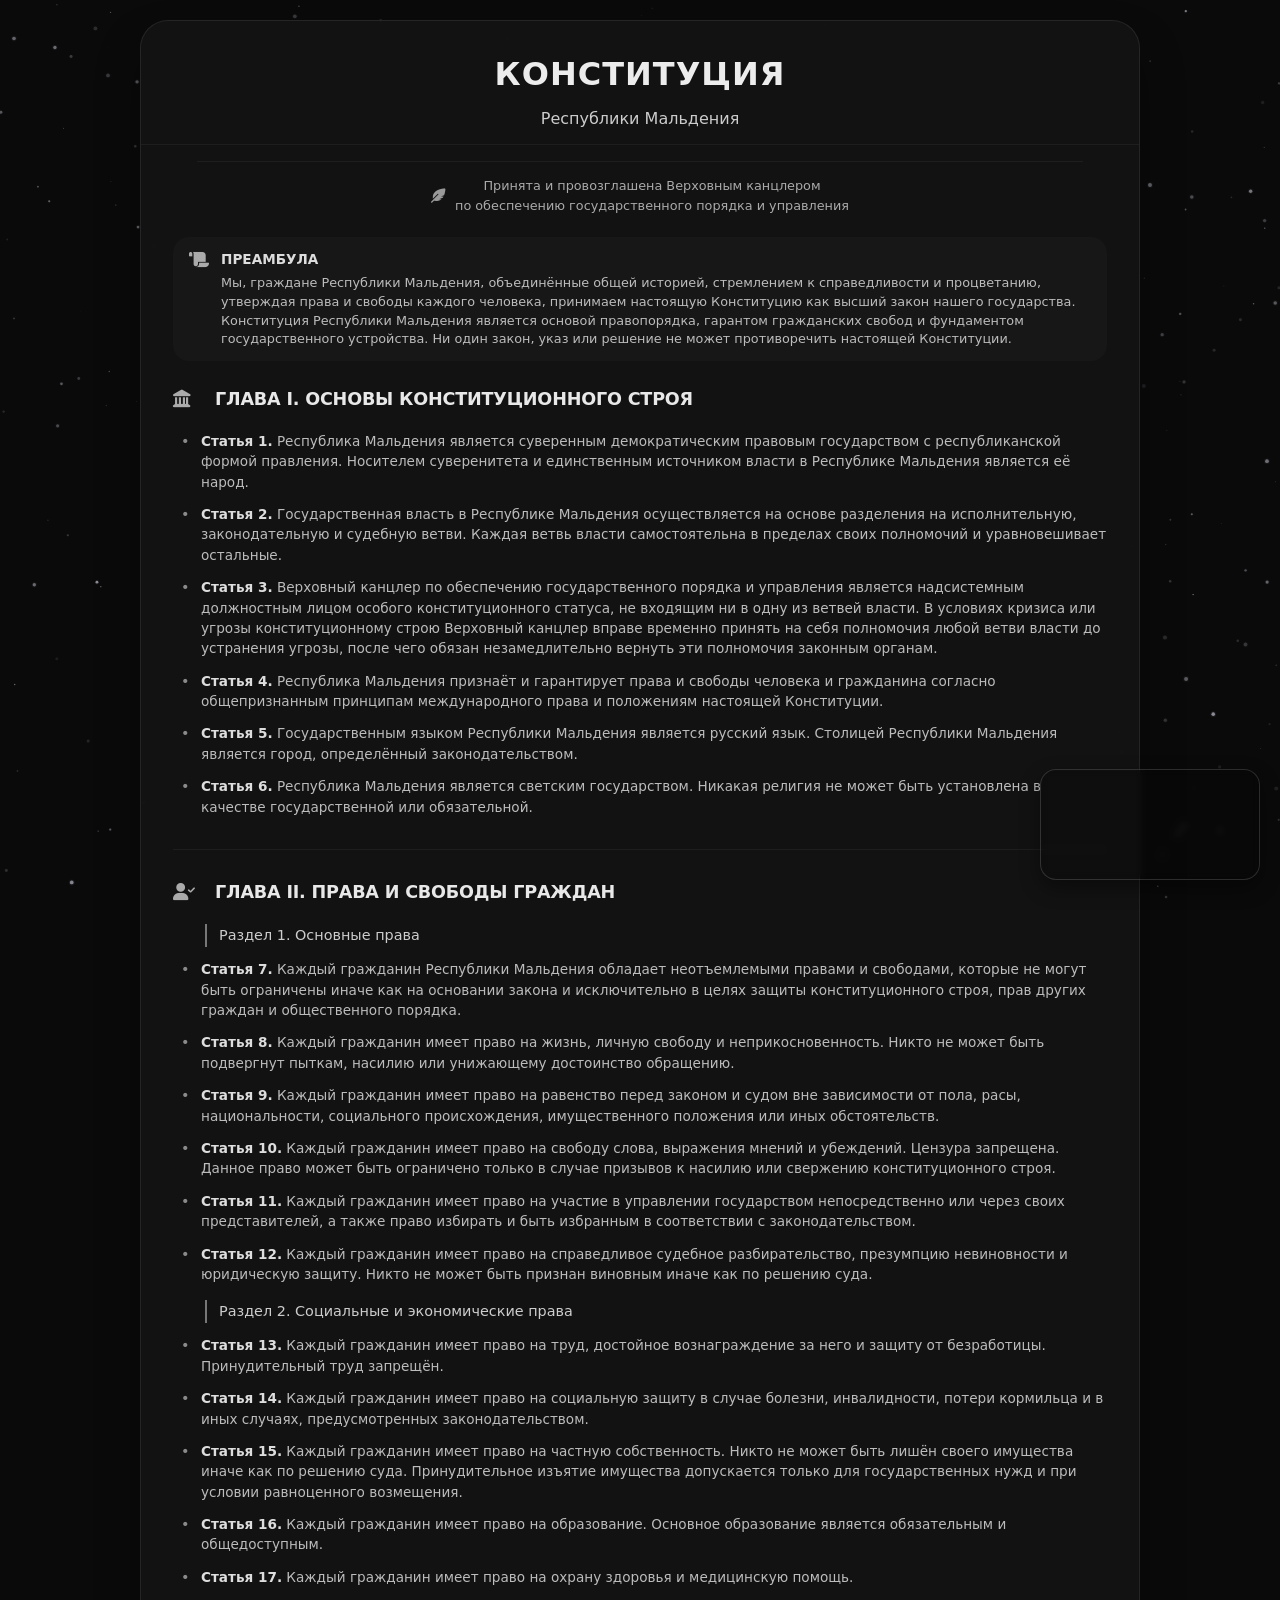
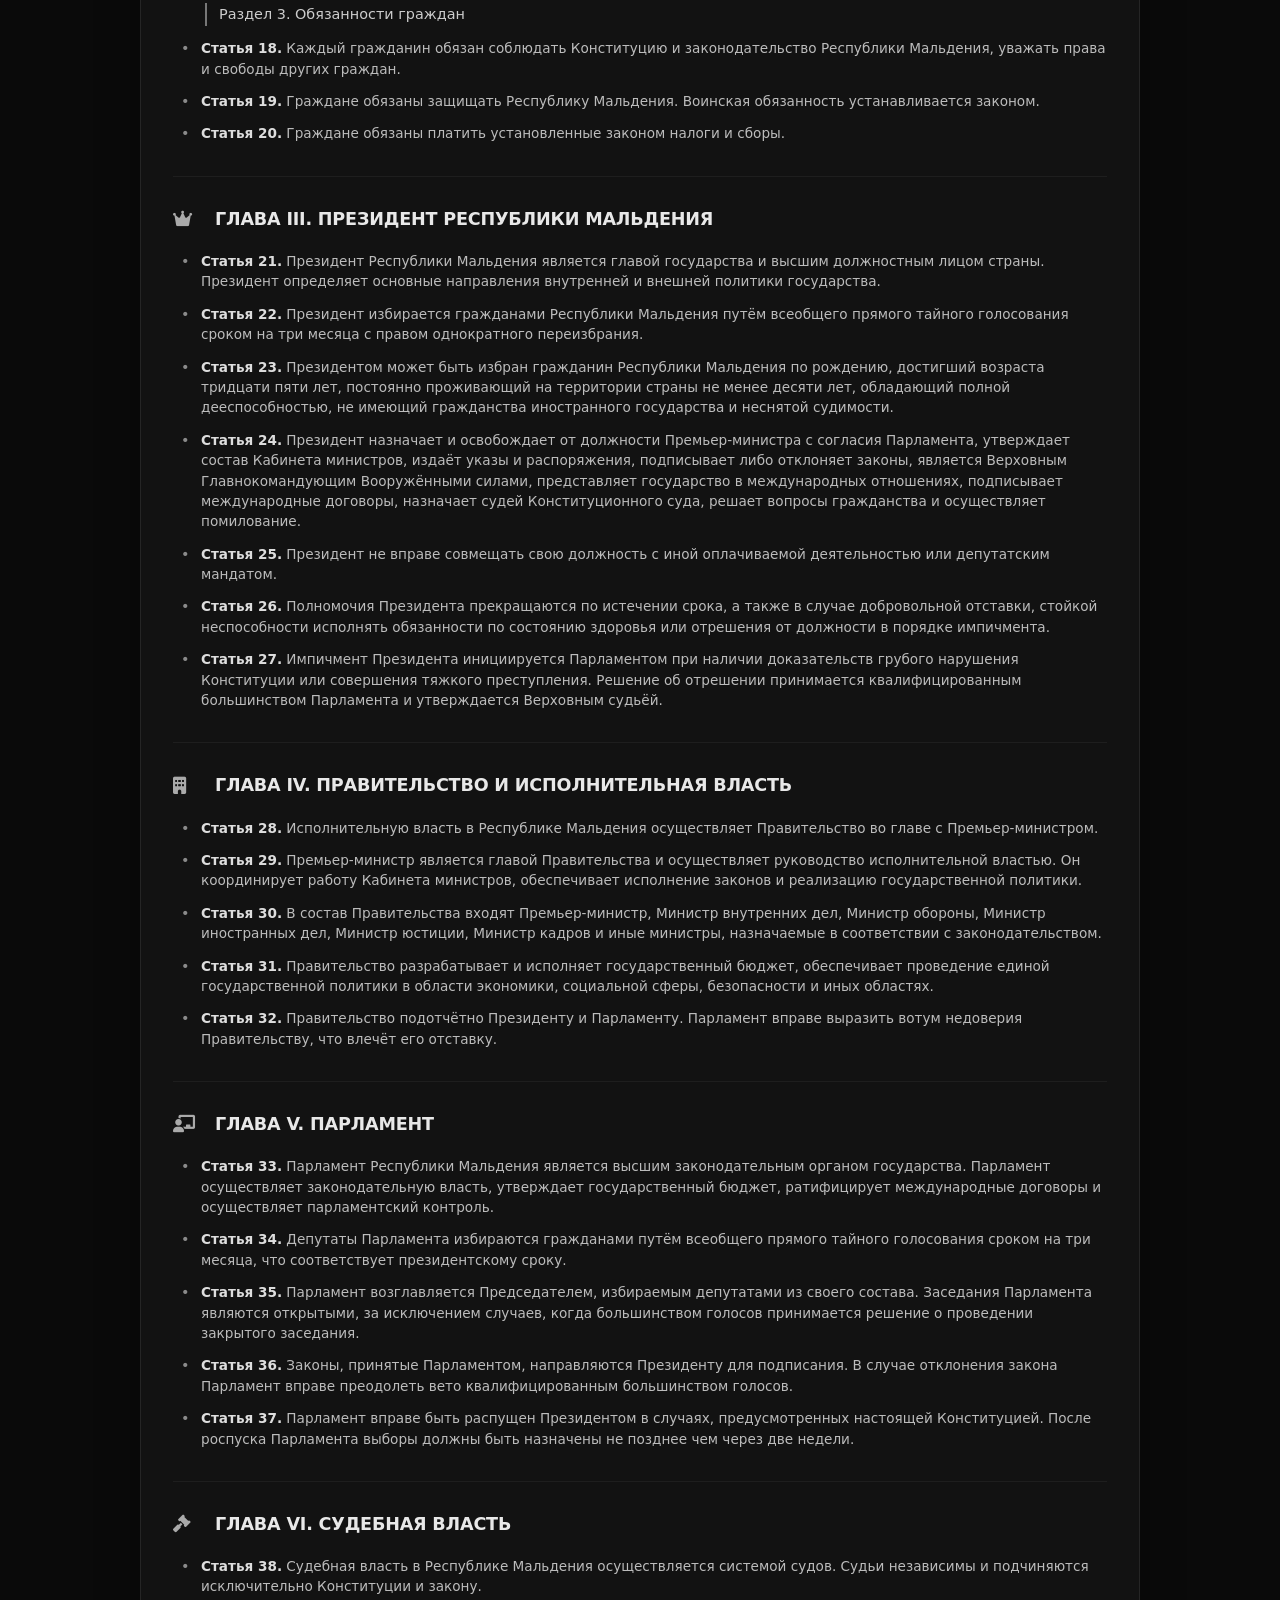
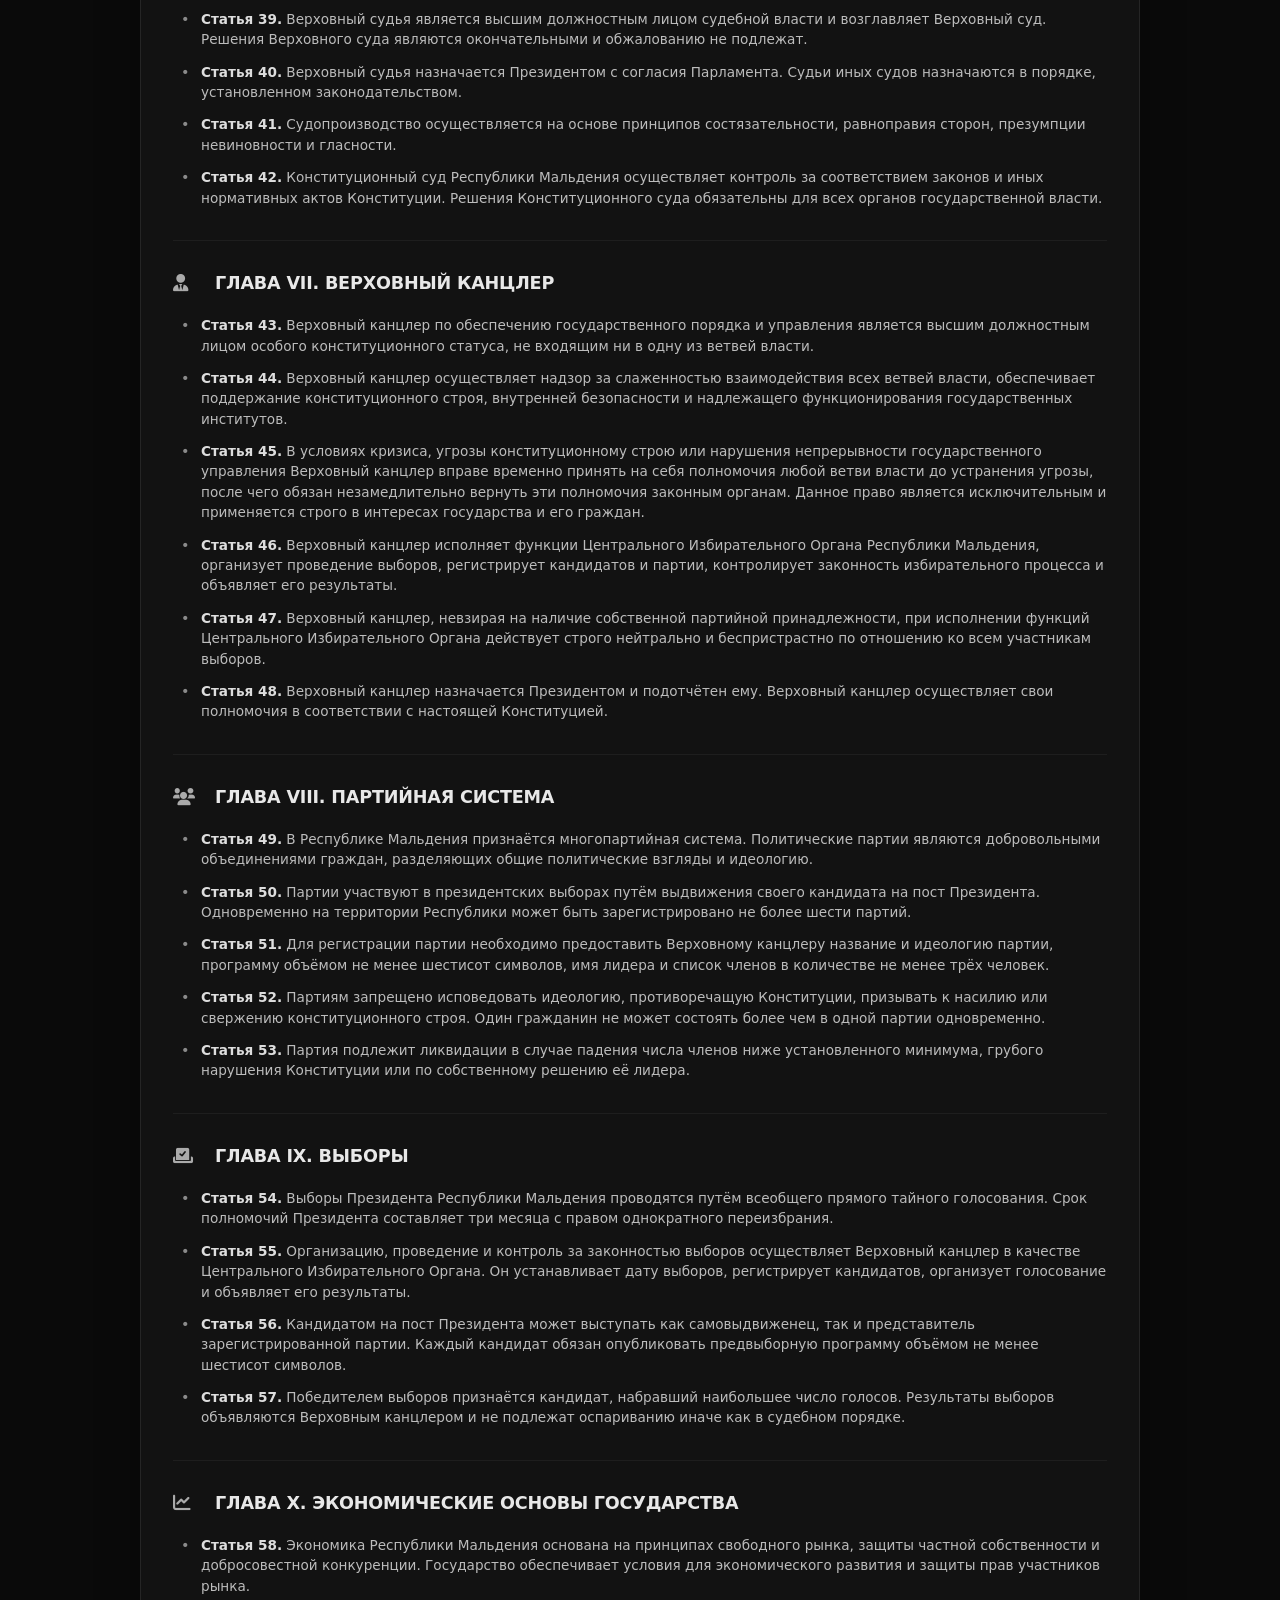
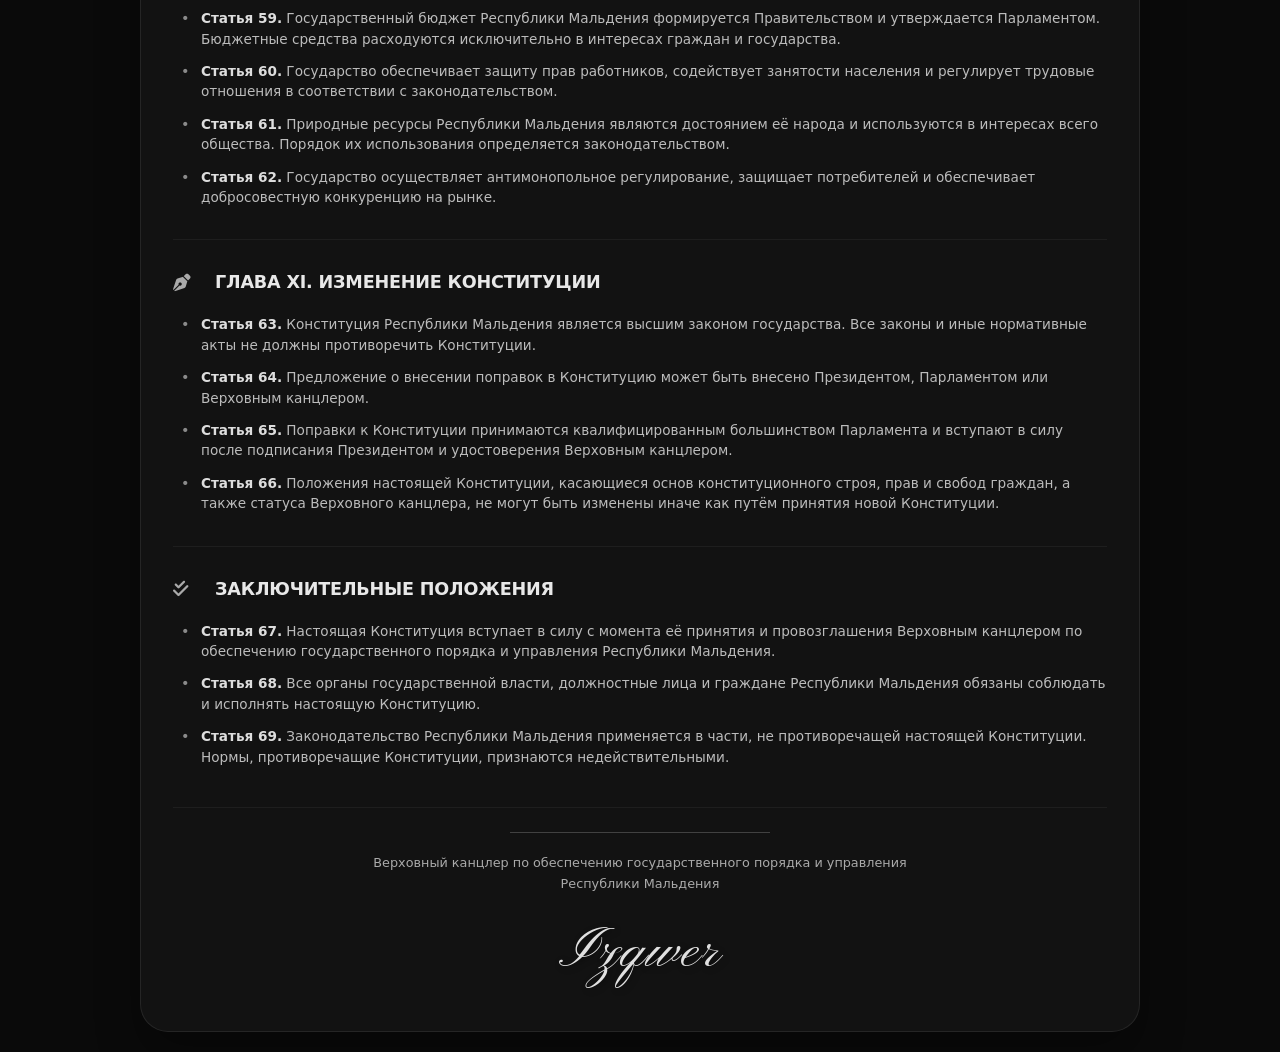
<file: index.html>
<!DOCTYPE html>
<html lang="ru">
<head>
    <meta charset="UTF-8">
    <meta name="viewport" content="width=device-width, initial-scale=1.0">
    <title>Конституция · Республика Мальдения</title>
    <link rel="icon" type="image/png" href="lenya.png">
    <link rel="stylesheet" href="style.css">
    <link href="https://fonts.googleapis.com/css2?family=Pinyon+Script&display=swap" rel="stylesheet">
    <link rel="stylesheet" href="https://cdnjs.cloudflare.com/ajax/libs/font-awesome/6.0.0/css/all.min.css">
</head>
<body>
    <canvas id="starfield"></canvas>
    <div class="const-container">
        <div class="const-card">
            <div class="const-header">
                <i class="fas fa-gavel"></i>
                <div>
                    <h1>КОНСТИТУЦИЯ</h1>
                    <p>Республики Мальдения</p>
                </div>
            </div>
            <div class="const-body">
                <div class="subheader">
                    <i class="fas fa-feather-alt"></i>
                    <span>Принята и провозглашена Верховным канцлером<br>по обеспечению государственного порядка и управления</span>
                </div>

                <div class="preamble">
                    <i class="fas fa-scroll"></i>
                    <div>
                        <strong>ПРЕАМБУЛА</strong>
                        <p>Мы, граждане Республики Мальдения, объединённые общей историей, стремлением к справедливости и процветанию, утверждая права и свободы каждого человека, принимаем настоящую Конституцию как высший закон нашего государства. Конституция Республики Мальдения является основой правопорядка, гарантом гражданских свобод и фундаментом государственного устройства. Ни один закон, указ или решение не может противоречить настоящей Конституции.</p>
                    </div>
                </div>

                <div class="chapter">
                    <div class="chapter-header">
                        <i class="fas fa-landmark"></i>
                        <span>ГЛАВА I. ОСНОВЫ КОНСТИТУЦИОННОГО СТРОЯ</span>
                    </div>
                    <ul class="articles">
                        <li><strong>Статья 1.</strong> Республика Мальдения является суверенным демократическим правовым государством с республиканской формой правления. Носителем суверенитета и единственным источником власти в Республике Мальдения является её народ.</li>
                        <li><strong>Статья 2.</strong> Государственная власть в Республике Мальдения осуществляется на основе разделения на исполнительную, законодательную и судебную ветви. Каждая ветвь власти самостоятельна в пределах своих полномочий и уравновешивает остальные.</li>
                        <li><strong>Статья 3.</strong> Верховный канцлер по обеспечению государственного порядка и управления является надсистемным должностным лицом особого конституционного статуса, не входящим ни в одну из ветвей власти. В условиях кризиса или угрозы конституционному строю Верховный канцлер вправе временно принять на себя полномочия любой ветви власти до устранения угрозы, после чего обязан незамедлительно вернуть эти полномочия законным органам.</li>
                        <li><strong>Статья 4.</strong> Республика Мальдения признаёт и гарантирует права и свободы человека и гражданина согласно общепризнанным принципам международного права и положениям настоящей Конституции.</li>
                        <li><strong>Статья 5.</strong> Государственным языком Республики Мальдения является русский язык. Столицей Республики Мальдения является город, определённый законодательством.</li>
                        <li><strong>Статья 6.</strong> Республика Мальдения является светским государством. Никакая религия не может быть установлена в качестве государственной или обязательной.</li>
                    </ul>
                </div>

                <div class="chapter">
                    <div class="chapter-header">
                        <i class="fas fa-user-check"></i>
                        <span>ГЛАВА II. ПРАВА И СВОБОДЫ ГРАЖДАН</span>
                    </div>
                    <div class="section-title">Раздел 1. Основные права</div>
                    <ul class="articles">
                        <li><strong>Статья 7.</strong> Каждый гражданин Республики Мальдения обладает неотъемлемыми правами и свободами, которые не могут быть ограничены иначе как на основании закона и исключительно в целях защиты конституционного строя, прав других граждан и общественного порядка.</li>
                        <li><strong>Статья 8.</strong> Каждый гражданин имеет право на жизнь, личную свободу и неприкосновенность. Никто не может быть подвергнут пыткам, насилию или унижающему достоинство обращению.</li>
                        <li><strong>Статья 9.</strong> Каждый гражданин имеет право на равенство перед законом и судом вне зависимости от пола, расы, национальности, социального происхождения, имущественного положения или иных обстоятельств.</li>
                        <li><strong>Статья 10.</strong> Каждый гражданин имеет право на свободу слова, выражения мнений и убеждений. Цензура запрещена. Данное право может быть ограничено только в случае призывов к насилию или свержению конституционного строя.</li>
                        <li><strong>Статья 11.</strong> Каждый гражданин имеет право на участие в управлении государством непосредственно или через своих представителей, а также право избирать и быть избранным в соответствии с законодательством.</li>
                        <li><strong>Статья 12.</strong> Каждый гражданин имеет право на справедливое судебное разбирательство, презумпцию невиновности и юридическую защиту. Никто не может быть признан виновным иначе как по решению суда.</li>
                    </ul>
                    <div class="section-title">Раздел 2. Социальные и экономические права</div>
                    <ul class="articles">
                        <li><strong>Статья 13.</strong> Каждый гражданин имеет право на труд, достойное вознаграждение за него и защиту от безработицы. Принудительный труд запрещён.</li>
                        <li><strong>Статья 14.</strong> Каждый гражданин имеет право на социальную защиту в случае болезни, инвалидности, потери кормильца и в иных случаях, предусмотренных законодательством.</li>
                        <li><strong>Статья 15.</strong> Каждый гражданин имеет право на частную собственность. Никто не может быть лишён своего имущества иначе как по решению суда. Принудительное изъятие имущества допускается только для государственных нужд и при условии равноценного возмещения.</li>
                        <li><strong>Статья 16.</strong> Каждый гражданин имеет право на образование. Основное образование является обязательным и общедоступным.</li>
                        <li><strong>Статья 17.</strong> Каждый гражданин имеет право на охрану здоровья и медицинскую помощь.</li>
                    </ul>
                    <div class="section-title">Раздел 3. Обязанности граждан</div>
                    <ul class="articles">
                        <li><strong>Статья 18.</strong> Каждый гражданин обязан соблюдать Конституцию и законодательство Республики Мальдения, уважать права и свободы других граждан.</li>
                        <li><strong>Статья 19.</strong> Граждане обязаны защищать Республику Мальдения. Воинская обязанность устанавливается законом.</li>
                        <li><strong>Статья 20.</strong> Граждане обязаны платить установленные законом налоги и сборы.</li>
                    </ul>
                </div>

                <div class="chapter">
                    <div class="chapter-header">
                        <i class="fas fa-crown"></i>
                        <span>ГЛАВА III. ПРЕЗИДЕНТ РЕСПУБЛИКИ МАЛЬДЕНИЯ</span>
                    </div>
                    <ul class="articles">
                        <li><strong>Статья 21.</strong> Президент Республики Мальдения является главой государства и высшим должностным лицом страны. Президент определяет основные направления внутренней и внешней политики государства.</li>
                        <li><strong>Статья 22.</strong> Президент избирается гражданами Республики Мальдения путём всеобщего прямого тайного голосования сроком на три месяца с правом однократного переизбрания.</li>
                        <li><strong>Статья 23.</strong> Президентом может быть избран гражданин Республики Мальдения по рождению, достигший возраста тридцати пяти лет, постоянно проживающий на территории страны не менее десяти лет, обладающий полной дееспособностью, не имеющий гражданства иностранного государства и неснятой судимости.</li>
                        <li><strong>Статья 24.</strong> Президент назначает и освобождает от должности Премьер-министра с согласия Парламента, утверждает состав Кабинета министров, издаёт указы и распоряжения, подписывает либо отклоняет законы, является Верховным Главнокомандующим Вооружёнными силами, представляет государство в международных отношениях, подписывает международные договоры, назначает судей Конституционного суда, решает вопросы гражданства и осуществляет помилование.</li>
                        <li><strong>Статья 25.</strong> Президент не вправе совмещать свою должность с иной оплачиваемой деятельностью или депутатским мандатом.</li>
                        <li><strong>Статья 26.</strong> Полномочия Президента прекращаются по истечении срока, а также в случае добровольной отставки, стойкой неспособности исполнять обязанности по состоянию здоровья или отрешения от должности в порядке импичмента.</li>
                        <li><strong>Статья 27.</strong> Импичмент Президента инициируется Парламентом при наличии доказательств грубого нарушения Конституции или совершения тяжкого преступления. Решение об отрешении принимается квалифицированным большинством Парламента и утверждается Верховным судьёй.</li>
                    </ul>
                </div>

                <div class="chapter">
                    <div class="chapter-header">
                        <i class="fas fa-building"></i>
                        <span>ГЛАВА IV. ПРАВИТЕЛЬСТВО И ИСПОЛНИТЕЛЬНАЯ ВЛАСТЬ</span>
                    </div>
                    <ul class="articles">
                        <li><strong>Статья 28.</strong> Исполнительную власть в Республике Мальдения осуществляет Правительство во главе с Премьер-министром.</li>
                        <li><strong>Статья 29.</strong> Премьер-министр является главой Правительства и осуществляет руководство исполнительной властью. Он координирует работу Кабинета министров, обеспечивает исполнение законов и реализацию государственной политики.</li>
                        <li><strong>Статья 30.</strong> В состав Правительства входят Премьер-министр, Министр внутренних дел, Министр обороны, Министр иностранных дел, Министр юстиции, Министр кадров и иные министры, назначаемые в соответствии с законодательством.</li>
                        <li><strong>Статья 31.</strong> Правительство разрабатывает и исполняет государственный бюджет, обеспечивает проведение единой государственной политики в области экономики, социальной сферы, безопасности и иных областях.</li>
                        <li><strong>Статья 32.</strong> Правительство подотчётно Президенту и Парламенту. Парламент вправе выразить вотум недоверия Правительству, что влечёт его отставку.</li>
                    </ul>
                </div>

                <div class="chapter">
                    <div class="chapter-header">
                        <i class="fas fa-chalkboard-user"></i>
                        <span>ГЛАВА V. ПАРЛАМЕНТ</span>
                    </div>
                    <ul class="articles">
                        <li><strong>Статья 33.</strong> Парламент Республики Мальдения является высшим законодательным органом государства. Парламент осуществляет законодательную власть, утверждает государственный бюджет, ратифицирует международные договоры и осуществляет парламентский контроль.</li>
                        <li><strong>Статья 34.</strong> Депутаты Парламента избираются гражданами путём всеобщего прямого тайного голосования сроком на три месяца, что соответствует президентскому сроку.</li>
                        <li><strong>Статья 35.</strong> Парламент возглавляется Председателем, избираемым депутатами из своего состава. Заседания Парламента являются открытыми, за исключением случаев, когда большинством голосов принимается решение о проведении закрытого заседания.</li>
                        <li><strong>Статья 36.</strong> Законы, принятые Парламентом, направляются Президенту для подписания. В случае отклонения закона Парламент вправе преодолеть вето квалифицированным большинством голосов.</li>
                        <li><strong>Статья 37.</strong> Парламент вправе быть распущен Президентом в случаях, предусмотренных настоящей Конституцией. После роспуска Парламента выборы должны быть назначены не позднее чем через две недели.</li>
                    </ul>
                </div>

                <div class="chapter">
                    <div class="chapter-header">
                        <i class="fas fa-gavel"></i>
                        <span>ГЛАВА VI. СУДЕБНАЯ ВЛАСТЬ</span>
                    </div>
                    <ul class="articles">
                        <li><strong>Статья 38.</strong> Судебная власть в Республике Мальдения осуществляется системой судов. Судьи независимы и подчиняются исключительно Конституции и закону.</li>
                        <li><strong>Статья 39.</strong> Верховный судья является высшим должностным лицом судебной власти и возглавляет Верховный суд. Решения Верховного суда являются окончательными и обжалованию не подлежат.</li>
                        <li><strong>Статья 40.</strong> Верховный судья назначается Президентом с согласия Парламента. Судьи иных судов назначаются в порядке, установленном законодательством.</li>
                        <li><strong>Статья 41.</strong> Судопроизводство осуществляется на основе принципов состязательности, равноправия сторон, презумпции невиновности и гласности.</li>
                        <li><strong>Статья 42.</strong> Конституционный суд Республики Мальдения осуществляет контроль за соответствием законов и иных нормативных актов Конституции. Решения Конституционного суда обязательны для всех органов государственной власти.</li>
                    </ul>
                </div>

                <div class="chapter">
                    <div class="chapter-header">
                        <i class="fas fa-user-tie"></i>
                        <span>ГЛАВА VII. ВЕРХОВНЫЙ КАНЦЛЕР</span>
                    </div>
                    <ul class="articles">
                        <li><strong>Статья 43.</strong> Верховный канцлер по обеспечению государственного порядка и управления является высшим должностным лицом особого конституционного статуса, не входящим ни в одну из ветвей власти.</li>
                        <li><strong>Статья 44.</strong> Верховный канцлер осуществляет надзор за слаженностью взаимодействия всех ветвей власти, обеспечивает поддержание конституционного строя, внутренней безопасности и надлежащего функционирования государственных институтов.</li>
                        <li><strong>Статья 45.</strong> В условиях кризиса, угрозы конституционному строю или нарушения непрерывности государственного управления Верховный канцлер вправе временно принять на себя полномочия любой ветви власти до устранения угрозы, после чего обязан незамедлительно вернуть эти полномочия законным органам. Данное право является исключительным и применяется строго в интересах государства и его граждан.</li>
                        <li><strong>Статья 46.</strong> Верховный канцлер исполняет функции Центрального Избирательного Органа Республики Мальдения, организует проведение выборов, регистрирует кандидатов и партии, контролирует законность избирательного процесса и объявляет его результаты.</li>
                        <li><strong>Статья 47.</strong> Верховный канцлер, невзирая на наличие собственной партийной принадлежности, при исполнении функций Центрального Избирательного Органа действует строго нейтрально и беспристрастно по отношению ко всем участникам выборов.</li>
                        <li><strong>Статья 48.</strong> Верховный канцлер назначается Президентом и подотчётен ему. Верховный канцлер осуществляет свои полномочия в соответствии с настоящей Конституцией.</li>
                    </ul>
                </div>

                <div class="chapter">
                    <div class="chapter-header">
                        <i class="fas fa-users"></i>
                        <span>ГЛАВА VIII. ПАРТИЙНАЯ СИСТЕМА</span>
                    </div>
                    <ul class="articles">
                        <li><strong>Статья 49.</strong> В Республике Мальдения признаётся многопартийная система. Политические партии являются добровольными объединениями граждан, разделяющих общие политические взгляды и идеологию.</li>
                        <li><strong>Статья 50.</strong> Партии участвуют в президентских выборах путём выдвижения своего кандидата на пост Президента. Одновременно на территории Республики может быть зарегистрировано не более шести партий.</li>
                        <li><strong>Статья 51.</strong> Для регистрации партии необходимо предоставить Верховному канцлеру название и идеологию партии, программу объёмом не менее шестисот символов, имя лидера и список членов в количестве не менее трёх человек.</li>
                        <li><strong>Статья 52.</strong> Партиям запрещено исповедовать идеологию, противоречащую Конституции, призывать к насилию или свержению конституционного строя. Один гражданин не может состоять более чем в одной партии одновременно.</li>
                        <li><strong>Статья 53.</strong> Партия подлежит ликвидации в случае падения числа членов ниже установленного минимума, грубого нарушения Конституции или по собственному решению её лидера.</li>
                    </ul>
                </div>

                <div class="chapter">
                    <div class="chapter-header">
                        <i class="fas fa-vote-yea"></i>
                        <span>ГЛАВА IX. ВЫБОРЫ</span>
                    </div>
                    <ul class="articles">
                        <li><strong>Статья 54.</strong> Выборы Президента Республики Мальдения проводятся путём всеобщего прямого тайного голосования. Срок полномочий Президента составляет три месяца с правом однократного переизбрания.</li>
                        <li><strong>Статья 55.</strong> Организацию, проведение и контроль за законностью выборов осуществляет Верховный канцлер в качестве Центрального Избирательного Органа. Он устанавливает дату выборов, регистрирует кандидатов, организует голосование и объявляет его результаты.</li>
                        <li><strong>Статья 56.</strong> Кандидатом на пост Президента может выступать как самовыдвиженец, так и представитель зарегистрированной партии. Каждый кандидат обязан опубликовать предвыборную программу объёмом не менее шестисот символов.</li>
                        <li><strong>Статья 57.</strong> Победителем выборов признаётся кандидат, набравший наибольшее число голосов. Результаты выборов объявляются Верховным канцлером и не подлежат оспариванию иначе как в судебном порядке.</li>
                    </ul>
                </div>

                <div class="chapter">
                    <div class="chapter-header">
                        <i class="fas fa-chart-line"></i>
                        <span>ГЛАВА X. ЭКОНОМИЧЕСКИЕ ОСНОВЫ ГОСУДАРСТВА</span>
                    </div>
                    <ul class="articles">
                        <li><strong>Статья 58.</strong> Экономика Республики Мальдения основана на принципах свободного рынка, защиты частной собственности и добросовестной конкуренции. Государство обеспечивает условия для экономического развития и защиты прав участников рынка.</li>
                        <li><strong>Статья 59.</strong> Государственный бюджет Республики Мальдения формируется Правительством и утверждается Парламентом. Бюджетные средства расходуются исключительно в интересах граждан и государства.</li>
                        <li><strong>Статья 60.</strong> Государство обеспечивает защиту прав работников, содействует занятости населения и регулирует трудовые отношения в соответствии с законодательством.</li>
                        <li><strong>Статья 61.</strong> Природные ресурсы Республики Мальдения являются достоянием её народа и используются в интересах всего общества. Порядок их использования определяется законодательством.</li>
                        <li><strong>Статья 62.</strong> Государство осуществляет антимонопольное регулирование, защищает потребителей и обеспечивает добросовестную конкуренцию на рынке.</li>
                    </ul>
                </div>

                <div class="chapter">
                    <div class="chapter-header">
                        <i class="fas fa-pen-nib"></i>
                        <span>ГЛАВА XI. ИЗМЕНЕНИЕ КОНСТИТУЦИИ</span>
                    </div>
                    <ul class="articles">
                        <li><strong>Статья 63.</strong> Конституция Республики Мальдения является высшим законом государства. Все законы и иные нормативные акты не должны противоречить Конституции.</li>
                        <li><strong>Статья 64.</strong> Предложение о внесении поправок в Конституцию может быть внесено Президентом, Парламентом или Верховным канцлером.</li>
                        <li><strong>Статья 65.</strong> Поправки к Конституции принимаются квалифицированным большинством Парламента и вступают в силу после подписания Президентом и удостоверения Верховным канцлером.</li>
                        <li><strong>Статья 66.</strong> Положения настоящей Конституции, касающиеся основ конституционного строя, прав и свобод граждан, а также статуса Верховного канцлера, не могут быть изменены иначе как путём принятия новой Конституции.</li>
                    </ul>
                </div>

                <div class="chapter final">
                    <div class="chapter-header">
                        <i class="fas fa-check-double"></i>
                        <span>ЗАКЛЮЧИТЕЛЬНЫЕ ПОЛОЖЕНИЯ</span>
                    </div>
                    <ul class="articles">
                        <li><strong>Статья 67.</strong> Настоящая Конституция вступает в силу с момента её принятия и провозглашения Верховным канцлером по обеспечению государственного порядка и управления Республики Мальдения.</li>
                        <li><strong>Статья 68.</strong> Все органы государственной власти, должностные лица и граждане Республики Мальдения обязаны соблюдать и исполнять настоящую Конституцию.</li>
                        <li><strong>Статья 69.</strong> Законодательство Республики Мальдения применяется в части, не противоречащей настоящей Конституции. Нормы, противоречащие Конституции, признаются недействительными.</li>
                    </ul>
                </div>

                <div class="footer-signature">
                    <div class="signature-line"></div>
                    <p>Верховный канцлер по обеспечению государственного порядка и управления<br>Республики Мальдения</p>
                    <div class="signature-name">Izqwer</div>
                </div>
            </div>
        </div>
    </div>

    <div class="toast-video">
        <video src="lenya.mp4" autoplay loop muted playsinline></video>
    </div>

    <script src="script.js"></script>
</body>
</html>
</file>
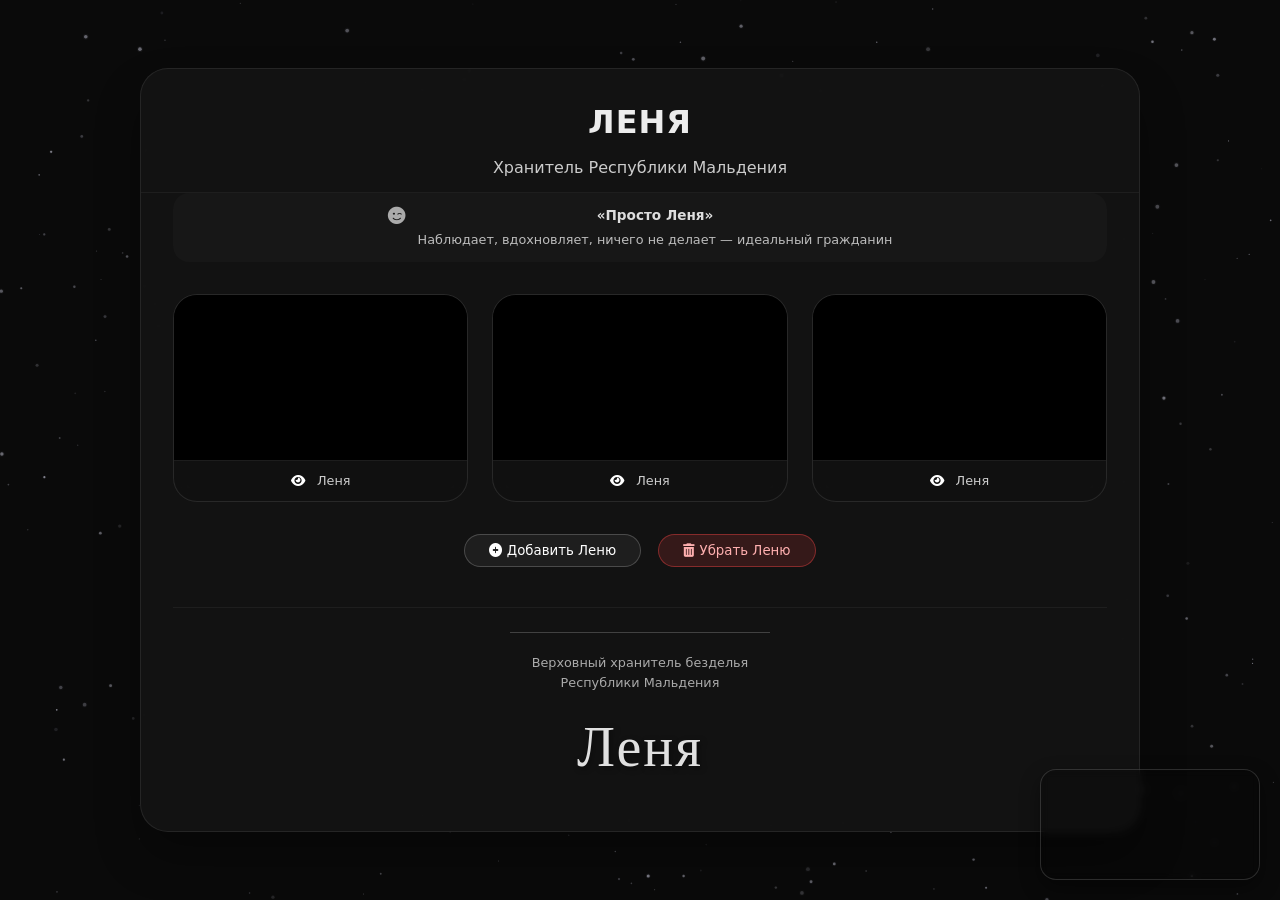
<file: lenya.html>
<!DOCTYPE html>
<html lang="ru">
<head>
    <meta charset="UTF-8">
    <meta name="viewport" content="width=device-width, initial-scale=1.0">
    <title>Леня · Республика Мальдения</title>
    <link rel="icon" type="image/png" href="lenya.png">
    <link rel="stylesheet" href="style.css">
    <link href="https://fonts.googleapis.com/css2?family=Pinyon+Script&amp;display=swap" rel="stylesheet">
    <link rel="stylesheet" href="https://cdnjs.cloudflare.com/ajax/libs/font-awesome/6.0.0/css/all.min.css">
    <style>
        /* только сетка и карточки, не трогает основной дизайн */
        .lenya-grid {
            display: grid;
            grid-template-columns: repeat(auto-fill, minmax(260px, 1fr));
            gap: 24px;
            margin: 32px 0;
        }
        .lenya-card {
            background: rgba(15, 15, 15, 0.6);
            backdrop-filter: blur(8px);
            border-radius: 24px;
            border: 1px solid rgba(255, 255, 255, 0.1);
            overflow: hidden;
            transition: transform 0.2s ease, box-shadow 0.2s ease;
        }
        .lenya-card:hover {
            transform: translateY(-5px);
            box-shadow: 0 10px 25px rgba(0,0,0,0.3);
            border-color: rgba(255, 255, 255, 0.2);
        }
        .lenya-video {
            width: 100%;
            aspect-ratio: 16 / 9;
            object-fit: cover;
            display: block;
            background: #000;
        }
        .lenya-caption {
            padding: 10px 12px;
            text-align: center;
            font-size: 0.8rem;
            color: #ccc;
            border-top: 1px solid rgba(255, 255, 255, 0.05);
        }
        .lenya-caption i {
            margin-right: 8px;
            color: #fff;
        }
        .lenya-buttons {
            text-align: center;
            margin: 20px 0 10px;
        }
        .lenya-btn {
            background: rgba(255, 255, 255, 0.05);
            border: 1px solid rgba(255, 255, 255, 0.2);
            color: #fff;
            padding: 8px 24px;
            border-radius: 40px;
            cursor: pointer;
            font-family: inherit;
            transition: all 0.2s;
            margin: 0 6px;
        }
        .lenya-btn:hover {
            background: rgba(255, 255, 255, 0.15);
            transform: translateY(-2px);
        }
        .remove-btn {
            background: rgba(255, 70, 70, 0.15);
            border-color: rgba(255, 70, 70, 0.4);
            color: #ffb0b0;
        }
        .remove-btn:hover {
            background: rgba(255, 70, 70, 0.3);
        }
        @media (max-width: 700px) {
            .lenya-grid { gap: 16px; }
        }
    </style>
</head>
<body>
    <canvas id="starfield"></canvas>
    <div class="const-container">
        <div class="const-card">
            <div class="const-header">
                <i class="fas fa-crown"></i>
                <div>
                    <h1>ЛЕНЯ</h1>
                    <p>Хранитель Республики Мальдения</p>
                </div>
            </div>
            <div class="const-body">

                <!-- краткая преамбула без терминала -->
                <div class="preamble" style="justify-content: center; text-align: center;">
                    <i class="fas fa-smile-wink"></i>
                    <div>
                        <strong>«Просто Леня»</strong>
                        <p>Наблюдает, вдохновляет, ничего не делает — идеальный гражданин</p>
                    </div>
                </div>

                <!-- сетка с Ленями -->
                <div id="lenyaGrid" class="lenya-grid"></div>

                <!-- кнопки управления -->
                <div class="lenya-buttons">
                    <button id="addLenyaBtn" class="lenya-btn"><i class="fas fa-plus-circle"></i> Добавить Леню</button>
                    <button id="removeLenyaBtn" class="lenya-btn remove-btn"><i class="fas fa-trash-alt"></i> Убрать Леню</button>
                </div>

                <!-- подпись как в конституции -->
                <div class="footer-signature">
                    <div class="signature-line"></div>
                    <p>Верховный хранитель безделья<br>Республики Мальдения</p>
                    <div class="signature-name">Леня</div>
                </div>
            </div>
        </div>
    </div>

    <!-- угловое видео (как в конституции) -->
    <div class="toast-video">
        <video src="lenya.mp4" autoplay loop muted playsinline></video>
    </div>

    <script src="script.js"></script>
    <script>
        (function() {
            const grid = document.getElementById('lenyaGrid');
            let count = 0;

            function createLenyaCard() {
                const card = document.createElement('div');
                card.className = 'lenya-card';
                card.innerHTML = `
                    <video class="lenya-video" src="lenya.mp4" autoplay loop muted playsinline></video>
                    <div class="lenya-caption">
                        <i class="fas fa-eye"></i> Леня
                    </div>
                `;
                return card;
            }

            // начальное состояние: 3 карточки, чтобы было «много»
            function init() {
                for (let i = 0; i < 3; i++) {
                    grid.appendChild(createLenyaCard());
                    count++;
                }
            }

            function addLenya() {
                grid.appendChild(createLenyaCard());
                count++;
            }

            function removeLenya() {
                if (count <= 1) return;
                grid.removeChild(grid.lastElementChild);
                count--;
            }

            document.getElementById('addLenyaBtn').addEventListener('click', addLenya);
            document.getElementById('removeLenyaBtn').addEventListener('click', removeLenya);
            init();
        })();
    </script>
</body>
</html>
</file>
<file: style.css>
* {
    margin: 0;
    padding: 0;
    box-sizing: border-box;
}

body {
    background: #0a0a0a;
    color: #e8e8e8;
    font-family: 'Segoe UI', system-ui, -apple-system, 'Inter', sans-serif;
    line-height: 1.6;
    min-height: 100vh;
    display: flex;
    align-items: center;
    justify-content: center;
    padding: 20px;
    overflow-x: hidden;
}

#starfield {
    position: fixed;
    top: 0;
    left: 0;
    width: 100%;
    height: 100%;
    z-index: -1;
    display: block;
    pointer-events: none;
}

.const-container {
    max-width: 1000px;
    width: 100%;
    margin: 0 auto;
    animation: fadeUp 0.6s ease-out;
}

.const-card {
    background: rgba(20, 20, 20, 0.92);
    backdrop-filter: blur(12px);
    border-radius: 28px;
    border: 1px solid rgba(255, 255, 255, 0.08);
    box-shadow: 0 25px 45px rgba(0, 0, 0, 0.3);
    overflow: hidden;
}

.const-header {
    text-align: center;
    padding: 28px 24px 12px;
    border-bottom: 1px solid rgba(255, 255, 255, 0.05);
}

.const-header i {
    display: none;
}

.const-header h1 {
    font-size: 2rem;
    font-weight: 600;
    letter-spacing: 1px;
    color: #ececec;
    margin-bottom: 6px;
}

.const-header p {
    font-size: 1rem;
    color: #ccc;
}

.subheader {
    display: flex;
    justify-content: center;
    align-items: center;
    gap: 10px;
    text-align: center;
    margin: 16px 24px 20px 24px;
    padding-top: 14px;
    border-top: 1px solid rgba(255, 255, 255, 0.05);
    font-size: 0.8rem;
    color: #aaa;
}

.subheader i {
    font-size: 0.9rem;
    color: #999;
}

.const-body {
    padding: 0 32px 32px 32px;
}

.preamble {
    display: flex;
    align-items: flex-start;
    gap: 12px;
    background: rgba(255, 255, 255, 0.02);
    border-radius: 16px;
    padding: 12px 16px;
    margin-bottom: 24px;
}

.preamble i {
    font-size: 1.1rem;
    color: #aaa;
    margin-top: 2px;
}

.preamble strong {
    font-size: 0.85rem;
    font-weight: 600;
    color: #ddd;
    display: block;
    margin-bottom: 4px;
}

.preamble p {
    font-size: 0.8rem;
    color: #bcbcbc;
    line-height: 1.45;
    margin: 0;
}

.chapter {
    margin-bottom: 28px;
    border-bottom: 1px solid rgba(255, 255, 255, 0.05);
    padding-bottom: 20px;
}

.chapter.final {
    border-bottom: none;
    margin-bottom: 0;
    padding-bottom: 0;
}

.chapter-header {
    display: flex;
    align-items: center;
    gap: 14px;
    margin-bottom: 18px;
    font-size: 1.1rem;
    font-weight: 600;
    color: #e8e8e8;
    letter-spacing: -0.2px;
}

.chapter-header i {
    font-size: 1.1rem;
    color: #aaa;
    width: 28px;
}

.section-title {
    font-size: 0.9rem;
    font-weight: 500;
    color: #ccc;
    margin: 16px 0 12px 32px;
    padding-left: 12px;
    border-left: 2px solid #777;
}

.articles {
    list-style: none;
    margin-bottom: 8px;
}

.articles li {
    font-size: 0.85rem;
    color: #bcbcbc;
    margin-bottom: 12px;
    padding-left: 28px;
    position: relative;
    line-height: 1.5;
}

.articles li::before {
    content: "•";
    position: absolute;
    left: 8px;
    color: #8a8a8a;
    font-size: 0.9rem;
}

.articles li strong {
    color: #ddd;
    font-weight: 600;
}

.footer-signature {
    margin-top: 40px;
    padding-top: 24px;
    text-align: center;
    border-top: 1px solid rgba(255, 255, 255, 0.05);
}

.signature-line {
    width: 260px;
    height: 1px;
    background: rgba(255, 255, 255, 0.2);
    margin: 0 auto 20px;
}

.footer-signature p {
    font-size: 0.8rem;
    color: #aaa;
    margin-bottom: 6px;
}

.signature-name {
    font-family: 'Pinyon Script', cursive;
    font-size: 56px;
    color: #e0e0e0;
    text-align: center;
    margin: 15px 0 0 0;
    letter-spacing: 2px;
    text-shadow: 2px 2px 6px rgba(0, 0, 0, 0.4);
}

.toast-video {
    position: fixed;
    bottom: 20px;
    right: 20px;
    width: 220px;
    z-index: 1000;
    border-radius: 16px;
    overflow: hidden;
    box-shadow: 0 8px 20px rgba(0, 0, 0, 0.4);
    border: 1px solid rgba(255, 255, 255, 0.15);
    background: rgba(0, 0, 0, 0.2);
    backdrop-filter: blur(4px);
    animation: fadeInUp 0.5s ease-out;
}

.toast-video video {
    display: block;
    width: 100%;
    height: auto;
    border-radius: 16px;
    pointer-events: none;
}

@keyframes fadeUp {
    from {
        opacity: 0;
        transform: translateY(20px);
    }
    to {
        opacity: 1;
        transform: translateY(0);
    }
}

@keyframes fadeInUp {
    from {
        opacity: 0;
        transform: translateY(30px);
    }
    to {
        opacity: 1;
        transform: translateY(0);
    }
}

@media (max-width: 750px) {
    body {
        padding: 12px;
    }
    .const-header {
        padding: 20px 16px 8px;
    }
    .const-header h1 {
        font-size: 1.6rem;
    }
    .const-body {
        padding: 0 20px 24px 20px;
    }
    .subheader {
        margin: 12px 16px 16px 16px;
        flex-wrap: wrap;
        gap: 6px;
    }
    .chapter-header {
        font-size: 1rem;
        gap: 10px;
    }
    .articles li {
        font-size: 0.8rem;
        padding-left: 20px;
    }
    .articles li::before {
        left: 2px;
    }
    .section-title {
        margin-left: 20px;
    }
    .signature-name {
        font-size: 42px;
    }
    .toast-video {
        width: 150px;
        bottom: 12px;
        right: 12px;
    }
}
</file>
